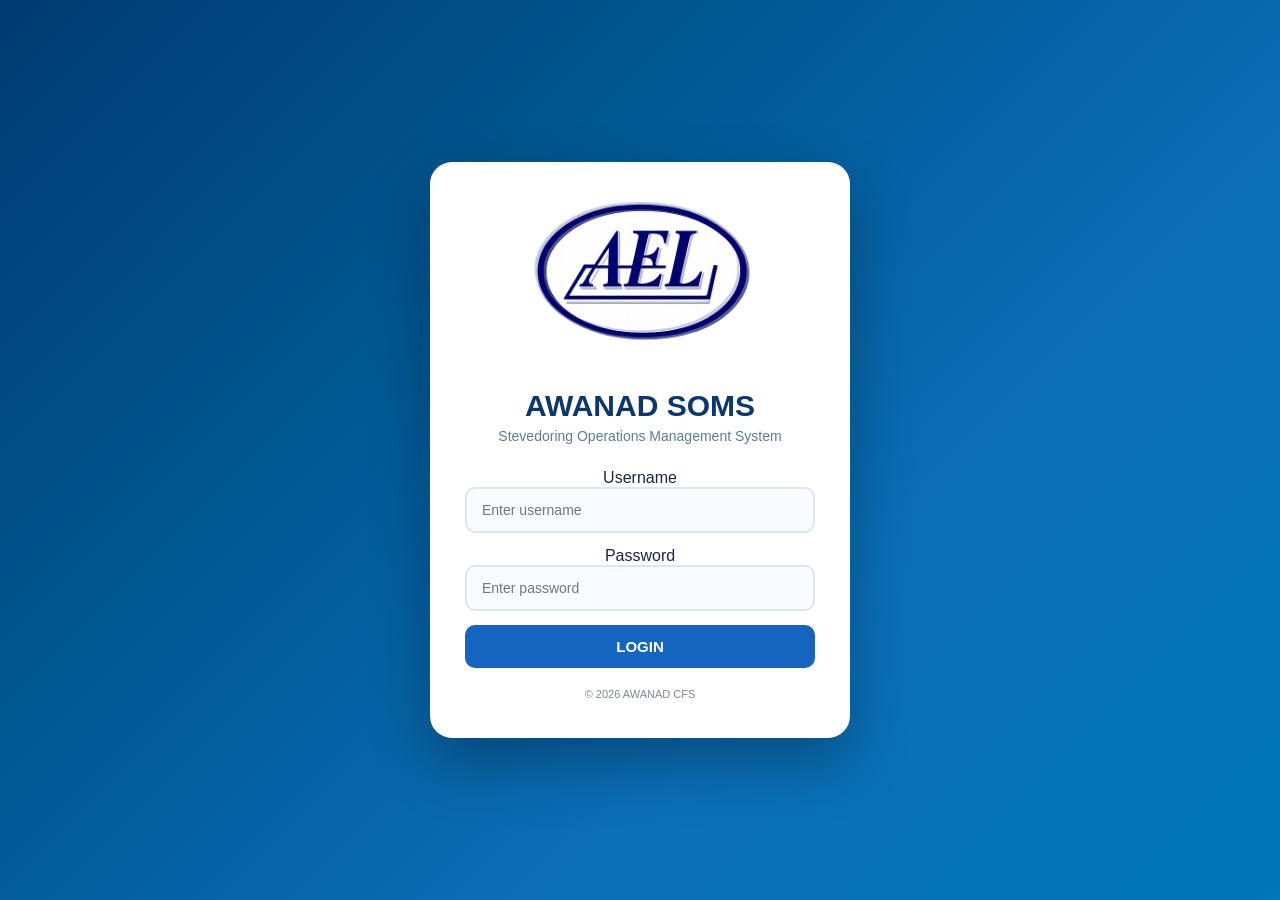
<file: index.html>
<!DOCTYPE html>
<html lang="en">

<head>

<meta charset="UTF-8">

<meta name="viewport"
      content="width=device-width,
               initial-scale=1.0,
               maximum-scale=1.0,
               user-scalable=no">

<title>AWANAD SOMS | Login</title>

<link rel="stylesheet" href="css/style.css">

</head>

<body class="login-page">

<div class="login-container">

    <div class="login-card">

        <!-- LOGO -->

        <img
            src="ael-logo.png"
            class="login-logo"
            alt="AWANAD CFS Logo"
        >


        <!-- TITLE -->

        <h1>AWANAD SOMS</h1>

        <p class="login-subtitle">
            Stevedoring Operations Management System
        </p>


        <!-- LOGIN FORM -->

        <form id="loginForm">

            <div class="input-group">

                <label for="username">
                    Username
                </label>

                <input
                    type="text"
                    id="username"
                    placeholder="Enter username"
                    autocomplete="username"
                    required
                >

            </div>


            <div class="input-group">

                <label for="password">
                    Password
                </label>

                <input
                    type="password"
                    id="password"
                    placeholder="Enter password"
                    autocomplete="current-password"
                    required
                >

            </div>


            <button
                type="submit"
                class="login-button"
            >
                LOGIN
            </button>

        </form>


        <!-- LOGIN MESSAGE -->

        <div
            id="loginMessage"
            class="login-message"
        ></div>


        <!-- FOOTER -->

        <div class="login-footer">

            © 2026 AWANAD CFS

        </div>

    </div>

</div>


<!-- LOGIN SCRIPT -->

<script>

document.addEventListener("DOMContentLoaded", function () {

    const form = document.getElementById("loginForm");

    const message = document.getElementById("loginMessage");


    form.addEventListener("submit", function (event) {

        event.preventDefault();


        const username =
            document
                .getElementById("username")
                .value
                .trim()
                .toLowerCase();


        const password =
            document
                .getElementById("password")
                .value
                .trim();


        /*
        ==========================================
        ADMIN
        ==========================================
        */

        if (
            username === "admin" &&
            password === "admin123"
        ) {

            sessionStorage.setItem(
                "awanadLoggedIn",
                "true"
            );

            sessionStorage.setItem(
                "awanadRole",
                "ADMIN"
            );

            sessionStorage.setItem(
                "awanadUsername",
                "admin"
            );

            window.location.href =
                "./dashboard.html";

            return;
        }


        /*
        ==========================================
        RORO
        ==========================================
        */

        if (
            username === "roro" &&
            password === "roro123"
        ) {

            sessionStorage.setItem(
                "awanadLoggedIn",
                "true"
            );

            sessionStorage.setItem(
                "awanadRole",
                "RORO"
            );

            sessionStorage.setItem(
                "awanadUsername",
                "roro"
            );

            window.location.href =
                "./roro.html";

            return;
        }


        /*
        ==========================================
        CONTAINER
        ==========================================
        */

        if (
            username === "container" &&
            password === "container123"
        ) {

            sessionStorage.setItem(
                "awanadLoggedIn",
                "true"
            );

            sessionStorage.setItem(
                "awanadRole",
                "CONTAINER"
            );

            sessionStorage.setItem(
                "awanadUsername",
                "container"
            );

            window.location.href =
                "./containers.html";

            return;
        }


        /*
        ==========================================
        BULK
        ==========================================
        */

        if (
            username === "bulk" &&
            password === "bulk123"
        ) {

            sessionStorage.setItem(
                "awanadLoggedIn",
                "true"
            );

            sessionStorage.setItem(
                "awanadRole",
                "BULK"
            );

            sessionStorage.setItem(
                "awanadUsername",
                "bulk"
            );

            window.location.href =
                "./bulk.html";

            return;
        }


        /*
        ==========================================
        FINANCE
        ==========================================
        */

        if (
            username === "finance" &&
            password === "finance123"
        ) {

            sessionStorage.setItem(
                "awanadLoggedIn",
                "true"
            );

            sessionStorage.setItem(
                "awanadRole",
                "FINANCE"
            );

            sessionStorage.setItem(
                "awanadUsername",
                "finance"
            );

            window.location.href =
                "./invoices.html";

            return;
        }


        /*
        ==========================================
        WRONG LOGIN
        ==========================================
        */

        message.textContent =
            "Invalid username or password.";

        message.className =
            "login-message error";

    });

});

</script>


</body>

</html>
</file>
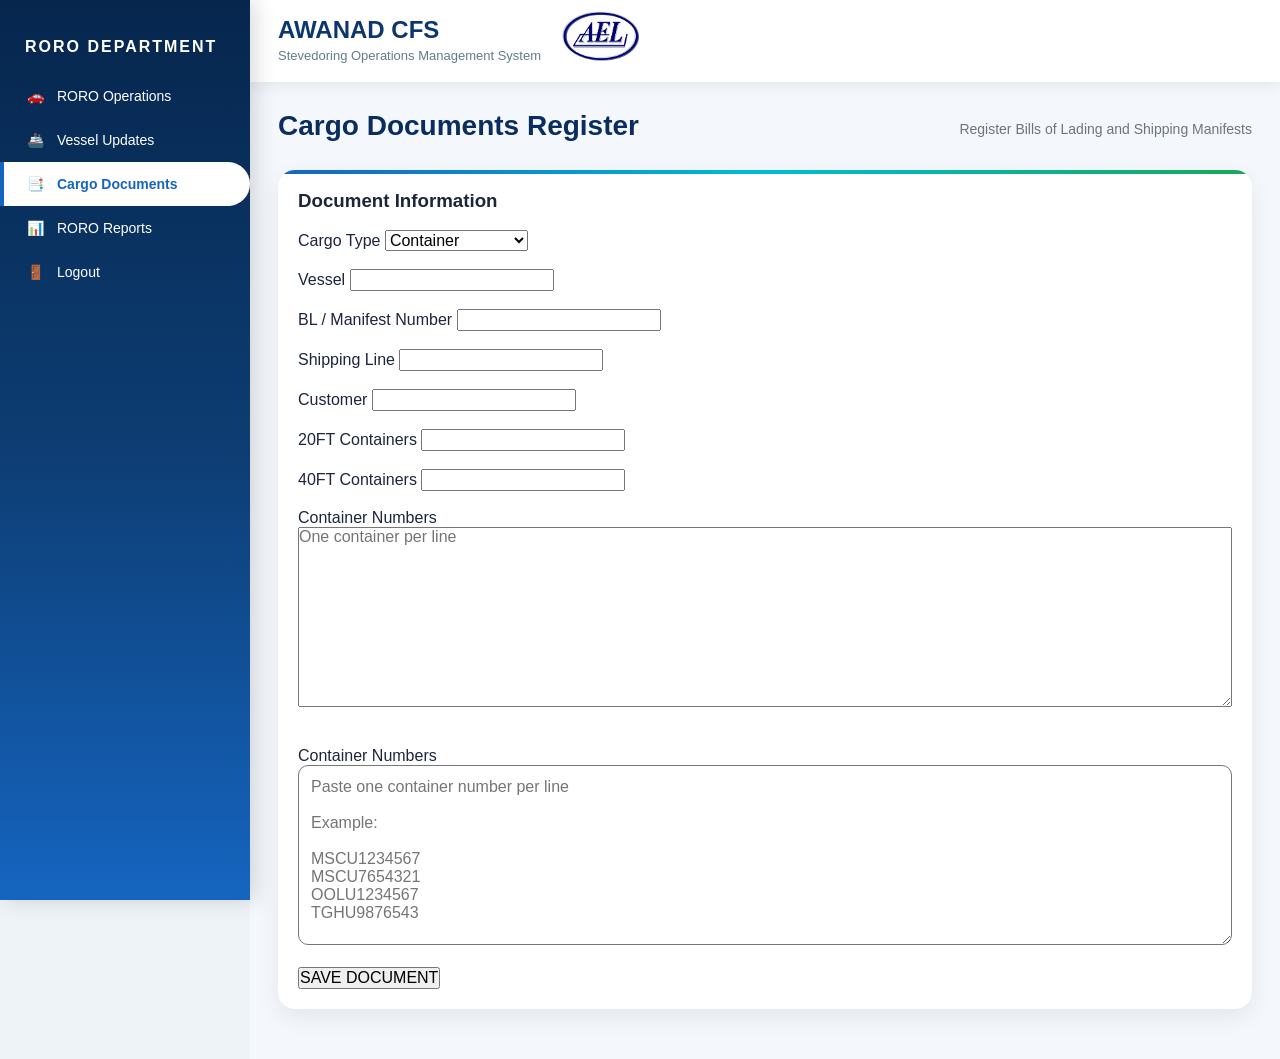
<file: cargo-documents.html>
<!DOCTYPE html>
<html lang="en">

<head>

<meta charset="UTF-8">
<meta name="viewport" content="width=device-width, initial-scale=1.0">

<title>AWANAD SOMS | Cargo Documents</title>

<link rel="stylesheet" href="css/style.css">

</head>

<body>

<header class="top-header">

<div class="branding">

<div class="company-info">
<h1>AWANAD CFS</h1>
<h2>Stevedoring Operations Management System</h2>
</div>

<img src="ael-logo.png" class="company-logo">

</div>

</header>

<aside class="sidebar">

    <div class="menu-title">
        RORO DEPARTMENT
    </div>

    <a href="roro.html">
        🚗 <span>RORO Operations</span>
    </a>

    <a href="roro-vessels.html">
        🚢 <span>Vessel Updates</span>
    </a>

    <a class="active" href="cargo-documents.html">
        📑 <span>Cargo Documents</span>
    </a>

    <a href="reports.html">
        📊 <span>RORO Reports</span>
    </a>

    <a href="#" onclick="awanadLogout(); return false;">
        🚪 <span>Logout</span>
    </a>

</aside>

<main class="main-content">

<div class="page-header">

<h2>Cargo Documents Register</h2>

<p>Register Bills of Lading and Shipping Manifests</p>

</div>

<div class="panel">

<h3>Document Information</h3>

<br>

<label>Cargo Type</label>

<select id="cargoType" onchange="changeCargoType()">

<option>Container</option>

<option>RORO</option>

<option>Bulk & Packages</option>

</select>

<br><br>

<label>Vessel</label>

<input type="text" id="vessel">

<br><br>

<label>BL / Manifest Number</label>

<input type="text" id="documentNo">

<br><br>

<label>Shipping Line</label>

<input type="text" id="shippingLine">

<br><br>

<label>Customer</label>

<input type="text" id="customer">

<br><br>

<div id="containerSection">

<label>20FT Containers</label>

<input type="number" id="twenty">

<br><br>

<label>40FT Containers</label>

<input type="number" id="forty">

<br><br>

<label>Container Numbers</label>

<textarea
id="containerNumbers"
style="width:100%;height:180px;"
placeholder="One container per line"></textarea>

</div>

<div id="roroSection" style="display:none;">

<label>Total RORO Units</label>

<input type="number" id="roroUnits">

<br><br>

<label>Vehicle Details</label>

<textarea
id="roroNumbers"
style="width:100%;height:180px;"
placeholder="One unit per line

KDH123A,Toyota Prado
KDJ456B,Isuzu Dmax
KDA890P,Nissan Xtrail"></textarea>

</div>
<div id="bulkSection" style="display:none;">

<label>Commodity Type</label>

<select id="commodityType" onchange="loadCommodityList()">

<option value="">Select</option>

<option value="Bulk">Bulk Cargo</option>

<option value="Packages">Packages</option>

</select>

<br><br>

<label>Commodity</label>

<select id="bulkCargo">

<option>Select Commodity</option>

</select>

<br><br>

<label>Quantity</label>

<input
type="number"
id="bulkQuantity"
placeholder="Enter Quantity">

<br><br>

<label>Unit of Measure</label>

<input
type="text"
id="bulkUnit"
readonly>

</div>
<br><br>

<label>Container Numbers</label>

<textarea
id="containerNumbers"
placeholder="Paste one container number per line

Example:

MSCU1234567
MSCU7654321
OOLU1234567
TGHU9876543"
style="width:100%;height:180px;padding:12px;border-radius:10px;"></textarea>

<br><br>

<button onclick="saveDocument()">

SAVE DOCUMENT

</button>
</div>

</main>

<script src="js/app.js"></script>
<script src="js/data.js"></script>
<script src="js/cargo-documents.js"></script>
<script>

function changeCargoType(){

    let cargo = document.getElementById("cargoType").value;

    document.getElementById("containerSection").style.display = "none";
    document.getElementById("roroSection").style.display = "none";
    document.getElementById("bulkSection").style.display = "none";

    if(cargo=="Container"){

        document.getElementById("containerSection").style.display="block";

    }

    if(cargo=="RORO"){

        document.getElementById("roroSection").style.display="block";

    }

   if(cargo=="Bulk & Packages"){

        document.getElementById("bulkSection").style.display="block";

    }

}

changeCargoType();

</script>
</body>

</html>
</file>
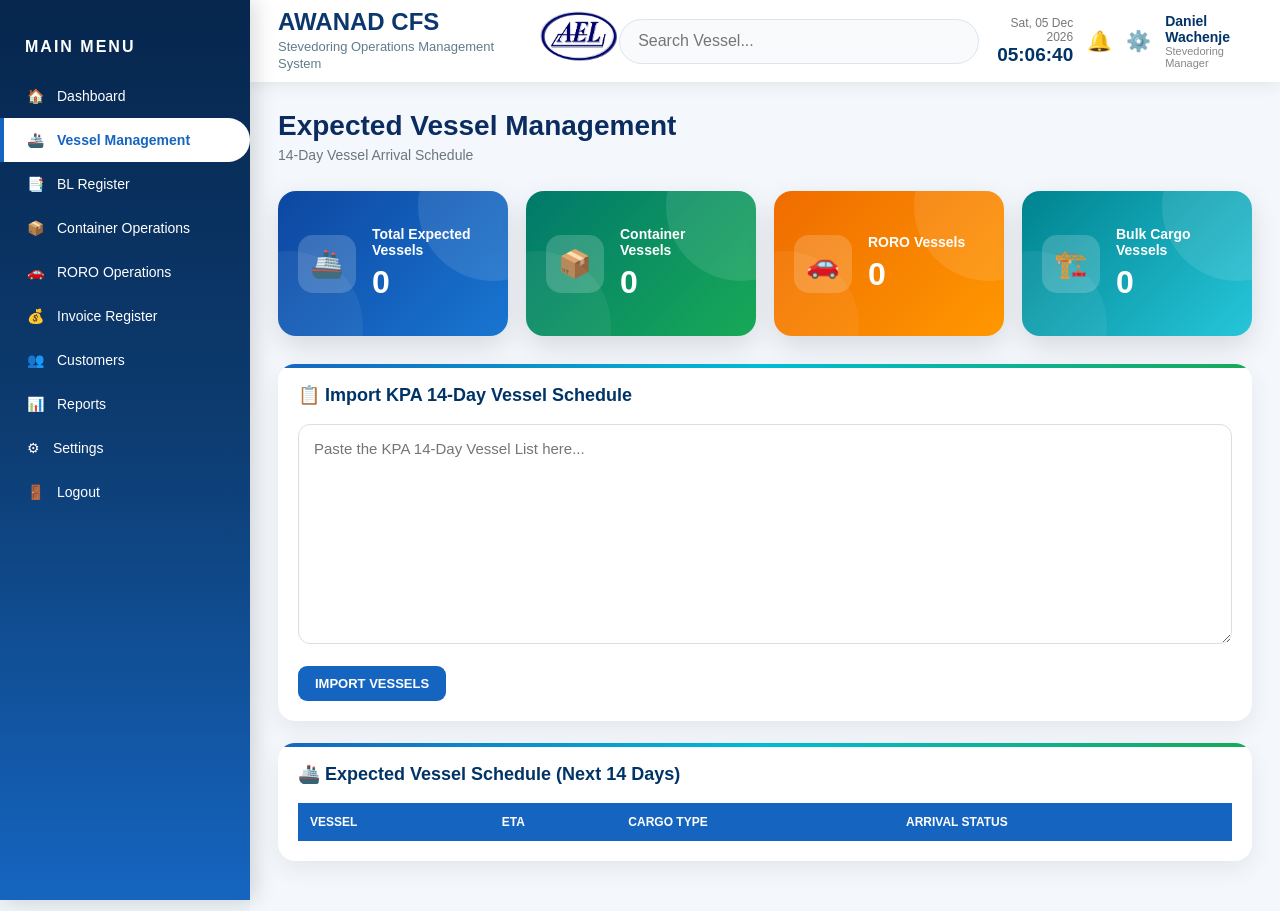
<file: vessels.html>
<!DOCTYPE html>
<html lang="en">

<head>

<meta charset="UTF-8">
<meta name="viewport" content="width=device-width, initial-scale=1.0">

<title>AWANAD SOMS | Vessel Management</title>

<link rel="stylesheet" href="css/style.css">

</head>

<body>

<header class="top-header">

<div class="branding">

<div class="company-info">
<h1>AWANAD CFS</h1>
<h2>Stevedoring Operations Management System</h2>
</div>

<img src="ael-logo.png" class="company-logo" alt="AEL Logo">

</div>

<div class="header-right">

<div class="search">
<input type="text" placeholder="Search Vessel...">
</div>

<div class="header-icons">

<div class="live-time">
<div id="liveDate"></div>
<div id="liveClock"></div>
</div>

<span>🔔</span>
<span>⚙️</span>

<div class="user-box">
<div class="user-name">Daniel Wachenje</div>
<div class="user-role">Stevedoring Manager</div>
</div>

</div>

</div>

</header>

<aside class="sidebar">

<div class="menu-title">
MAIN MENU
</div>

<a href="dashboard.html">🏠 <span>Dashboard</span></a>

<a class="active" href="vessels.html">🚢 <span>Vessel Management</span></a>

<a href="bl.html">📑 <span>BL Register</span></a>

<a href="containers.html">📦 <span>Container Operations</span></a>

<a href="roro.html">🚗 <span>RORO Operations</span></a>

<a href="invoices.html">💰 <span>Invoice Register</span></a>

<a href="customers.html">👥 <span>Customers</span></a>

<a href="reports.html">📊 <span>Reports</span></a>

<a href="settings.html">⚙ <span>Settings</span></a>

<a href="index.html">🚪 <span>Logout</span></a>

</aside>

<main class="main-content">

<div class="page-header">

<div>

<h2>Expected Vessel Management</h2>

<p>14-Day Vessel Arrival Schedule</p>

</div>

</div>
<!-- KPI CARDS -->

<div class="cards">

    <div class="card blue">
        <div class="icon">🚢</div>
        <div>
            <h3>Total Expected Vessels</h3>
            <h1 id="totalVessels">0</h1>
        </div>
    </div>

    <div class="card green">
        <div class="icon">📦</div>
        <div>
            <h3>Container Vessels</h3>
            <h1 id="containerCount">0</h1>
        </div>
    </div>

    <div class="card orange">
        <div class="icon">🚗</div>
        <div>
            <h3>RORO Vessels</h3>
            <h1 id="roroCount">0</h1>
        </div>
    </div>

    <div class="card teal">
        <div class="icon">🏗️</div>
        <div>
            <h3>Bulk Cargo Vessels</h3>
            <h1 id="bulkCount">0</h1>
        </div>
    </div>

</div>

<!-- IMPORT PANEL -->

<div class="panel">

<div class="panel-header">

<h3>📋 Import KPA 14-Day Vessel Schedule</h3>

</div>

<textarea
id="vesselInput"
placeholder="Paste the KPA 14-Day Vessel List here..."
style="width:100%;height:220px;padding:15px;font-size:15px;border-radius:12px;border:1px solid #ddd;resize:vertical;"></textarea>

<br><br>

<button class="header-btn" onclick="importVessels()">

IMPORT VESSELS

</button>

</div>
<!-- EXPECTED VESSELS TABLE -->

<div class="panel">

    <div class="panel-header">

        <h3>🚢 Expected Vessel Schedule (Next 14 Days)</h3>

    </div>

    <table>

       <thead>

<tr>

<th>VESSEL</th>

<th>ETA</th>

<th>CARGO TYPE</th>

<th>ARRIVAL STATUS</th>

</tr>

</thead>

<tbody id="vesselTableBody">

<!-- Imported vessels will appear here -->

</tbody>
</div>
</main>

<script src="js/app.js"></script>
<script src="js/vessels.js"></script>

</body>
</html>
</file>
<file: css/style.css>
/* =========================================================
   AWANAD SOMS
   RESPONSIVE ENTERPRISE STYLE
   DESKTOP + TABLET + MOBILE
   ========================================================= */

/* =========================================================
   GLOBAL RESET
   ========================================================= */

* {
    margin: 0;
    padding: 0;
    box-sizing: border-box;
    font-family: "Segoe UI", Tahoma, Arial, sans-serif;
}

html {
    scroll-behavior: smooth;
}

body {
    background: #eef3f8;
    color: #1b263b;
    overflow-x: hidden;
}

img {
    max-width: 100%;
    display: block;
}

button,
input,
select,
textarea {
    font: inherit;
}

a {
    -webkit-tap-highlight-color: transparent;
}

/* =========================================================
   HEADER
   ========================================================= */

.top-header {
    position: fixed;
    top: 0;
    left: 250px;
    right: 0;
    height: 82px;
    background: #ffffff;
    display: flex;
    align-items: center;
    justify-content: space-between;
    padding: 0 28px;
    box-shadow: 0 3px 15px rgba(0, 0, 0, 0.08);
    z-index: 999;
}

.branding {
    display: flex;
    align-items: center;
    gap: 18px;
    min-width: 0;
}

.company-info {
    display: flex;
    flex-direction: column;
    justify-content: center;
    min-width: 0;
}

.company-info h1 {
    font-size: 24px;
    font-weight: 800;
    color: #0b376d;
    line-height: 1.1;
}

.company-info h2 {
    margin-top: 4px;
    font-size: 13px;
    font-weight: 500;
    color: #607d8b;
    line-height: 1.3;
}

.company-logo {
    width: 82px;
    height: auto;
    object-fit: contain;
    flex-shrink: 0;
}

/* =========================================================
   HEADER RIGHT
   ========================================================= */

.header-right {
    display: flex;
    align-items: center;
    gap: 18px;
}

.header-icons {
    display: flex;
    align-items: center;
    gap: 14px;
    font-size: 20px;
}

.header-icons span {
    cursor: pointer;
    transition: 0.2s;
}

.header-icons span:hover {
    transform: scale(1.1);
}

.live-time {
    text-align: right;
}

#liveDate {
    font-size: 12px;
    color: #777;
}

#liveClock {
    font-size: 19px;
    font-weight: 700;
    color: #003366;
}

.user-box {
    display: flex;
    flex-direction: column;
}

.user-name {
    font-size: 14px;
    font-weight: 700;
    color: #003366;
}

.user-role {
    font-size: 11px;
    color: #888;
}

/* =========================================================
   SIDEBAR
   ========================================================= */

.sidebar {
    position: fixed;
    top: 0;
    left: 0;
    width: 250px;
    height: 100vh;
    background: linear-gradient(
        180deg,
        #06264d 0%,
        #0d3d73 50%,
        #1565c0 100%
    );
    overflow-y: auto;
    box-shadow: 5px 0 20px rgba(0, 0, 0, 0.15);
    z-index: 1000;
    padding-top: 20px;
}

.menu-title {
    padding: 18px 25px;
    font-size: 16px;
    font-weight: 800;
    letter-spacing: 2px;
    color: #ffffff;
    text-transform: uppercase;
}

.sidebar a {
    display: flex;
    align-items: center;
    gap: 13px;
    padding: 14px 23px;
    color: #ffffff;
    text-decoration: none;
    font-size: 14px;
    font-weight: 500;
    border-left: 4px solid transparent;
    transition: 0.2s;
}

.sidebar a span {
    flex: 1;
}

.sidebar a:hover {
    background: rgba(255, 255, 255, 0.10);
    border-left-color: #ffffff;
}

.sidebar a.active {
    background: #ffffff;
    color: #1565c0;
    font-weight: 700;
    border-left-color: #1565c0;
    border-radius: 0 25px 25px 0;
}

.sidebar hr {
    border: 0;
    height: 1px;
    background: rgba(255, 255, 255, 0.15);
    margin: 15px 20px;
}

/* =========================================================
   MAIN CONTENT
   ========================================================= */

.main-content {
    margin-left: 250px;
    margin-top: 82px;
    padding: 28px;
    min-height: calc(100vh - 82px);
    background: #f4f7fb;
}

/* =========================================================
   PAGE HEADER
   ========================================================= */

.page-header {
    display: flex;
    justify-content: space-between;
    align-items: center;
    gap: 20px;
    margin-bottom: 28px;
}

.page-header h2 {
    font-size: 28px;
    font-weight: 700;
    color: #0b2c5f;
}

.page-header p {
    margin-top: 5px;
    font-size: 14px;
    color: #6c757d;
}

.header-buttons {
    display: flex;
    gap: 10px;
    flex-wrap: wrap;
}

.header-btn {
    background: #1565c0;
    color: #ffffff;
    border: none;
    padding: 10px 17px;
    border-radius: 9px;
    font-size: 13px;
    font-weight: 600;
    cursor: pointer;
    transition: 0.2s;
}

.header-btn:hover {
    background: #0d47a1;
    transform: translateY(-2px);
}

/* =========================================================
   MAIN DASHBOARD CARDS
   ========================================================= */

.cards {
    display: grid;
    grid-template-columns: repeat(4, minmax(0, 1fr));
    gap: 18px;
    margin-bottom: 28px;
    width: 100%;
}

.card {
    position: relative;
    overflow: hidden;
    display: flex;
    align-items: center;
    gap: 16px;
    width: 100%;
    min-height: 145px;
    padding: 20px;
    border-radius: 18px;
    color: #ffffff;
    box-shadow: 0 10px 28px rgba(0, 0, 0, 0.12);
}

.card::before {
    content: "";
    position: absolute;
    top: -60px;
    right: -60px;
    width: 150px;
    height: 150px;
    background: rgba(255, 255, 255, 0.10);
    border-radius: 50%;
}

.card::after {
    content: "";
    position: absolute;
    bottom: -65px;
    left: -65px;
    width: 150px;
    height: 150px;
    background: rgba(255, 255, 255, 0.06);
    border-radius: 50%;
}

.card .icon {
    width: 58px;
    height: 58px;
    min-width: 58px;
    border-radius: 15px;
    background: rgba(255, 255, 255, 0.18);
    display: flex;
    justify-content: center;
    align-items: center;
    font-size: 27px;
    flex-shrink: 0;
}

.card h3 {
    font-size: 14px;
    font-weight: 700;
    margin-bottom: 6px;
}

.card h1 {
    font-size: 32px;
    font-weight: 800;
    margin: 0;
}

.card p {
    font-size: 12px;
    margin-top: 5px;
}

.blue {
    background: linear-gradient(135deg, #0d47a1, #1976d2);
}

.green {
    background: linear-gradient(135deg, #00796b, #18a957);
}

.purple {
    background: linear-gradient(135deg, #5b2ca0, #8e24aa);
}

.orange {
    background: linear-gradient(135deg, #ef6c00, #ff9800);
}

.teal {
    background: linear-gradient(135deg, #00838f, #26c6da);
}

/* =========================================================
   TOP MINI CARDS
   ========================================================= */

.top-widgets {
    display: grid;
    grid-template-columns: repeat(3, minmax(0, 1fr));
    gap: 18px;
    margin-bottom: 28px;
}

.mini-card {
    display: flex;
    align-items: center;
    gap: 16px;
    padding: 20px;
    background: #ffffff;
    border-radius: 16px;
    box-shadow: 0 8px 22px rgba(0, 0, 0, 0.07);
}

.mini-icon {
    width: 55px;
    height: 55px;
    min-width: 55px;
    border-radius: 15px;
    display: flex;
    justify-content: center;
    align-items: center;
    font-size: 25px;
    color: #ffffff;
}

.invoice .mini-icon {
    background: linear-gradient(135deg, #ef6c00, #ff9800);
}

.wallet .mini-icon {
    background: linear-gradient(135deg, #18a957, #00c853);
}

.system .mini-icon {
    background: linear-gradient(135deg, #1565c0, #00bcd4);
}

.mini-card h4 {
    font-size: 13px;
    color: #666;
    margin-bottom: 5px;
}

.mini-card h2 {
    font-size: 24px;
    font-weight: 800;
    color: #003366;
}

.mini-card p {
    font-size: 12px;
    color: #888;
    margin-top: 3px;
}

/* =========================================================
   DASHBOARD GRID
   ========================================================= */

.dashboard-grid {
    display: grid;
    grid-template-columns: 2fr 1fr;
    gap: 20px;
    margin-bottom: 25px;
}

.analytics {
    display: grid;
    grid-template-columns: 2fr 1fr;
    gap: 20px;
    margin-top: 25px;
}

/* =========================================================
   PANELS
   ========================================================= */

.panel {
    background: #ffffff;
    border-radius: 17px;
    padding: 20px;
    box-shadow: 0 8px 25px rgba(0, 0, 0, 0.07);
    position: relative;
    overflow: hidden;
    margin-bottom: 22px;
}

.panel::before {
    content: "";
    position: absolute;
    top: 0;
    left: 0;
    width: 100%;
    height: 4px;
    background: linear-gradient(
        90deg,
        #1565c0,
        #00bcd4,
        #18a957
    );
}

.panel-header {
    display: flex;
    justify-content: space-between;
    align-items: center;
    gap: 15px;
    margin-bottom: 18px;
}

.panel-header h3 {
    font-size: 18px;
    font-weight: 700;
    color: #003366;
}

/* =========================================================
   BUTTONS
   ========================================================= */

.action-btn {
    background: #1565c0;
    color: #ffffff;
    border: none;
    padding: 9px 15px;
    border-radius: 8px;
    font-size: 12px;
    font-weight: 600;
    cursor: pointer;
}

/* =========================================================
   TABLES
   ========================================================= */

table {
    width: 100%;
    border-collapse: collapse;
}

thead {
    background: #1565c0;
    color: #ffffff;
}

th {
    padding: 12px;
    text-align: left;
    font-size: 12px;
    font-weight: 600;
    white-space: nowrap;
}

td {
    padding: 12px;
    font-size: 13px;
    border-bottom: 1px solid #edf2f7;
    vertical-align: middle;
}

tbody tr:hover {
    background: #f5f9ff;
}

/* =========================================================
   TABLE WRAPPERS
   ========================================================= */

.table-wrapper,
.table-responsive,
.roro-table-wrapper {
    width: 100%;
    overflow-x: auto;
    overflow-y: hidden;
    -webkit-overflow-scrolling: touch;
}

.table-wrapper table,
.table-responsive table,
.roro-table-wrapper table {
    min-width: 700px;
}

.roro-table {
    width: 100%;
    min-width: 850px;
    border-collapse: collapse;
}

/* =========================================================
   STATUS
   ========================================================= */

.status {
    display: inline-block;
    padding: 5px 11px;
    border-radius: 25px;
    font-size: 11px;
    font-weight: 700;
    background: #eceff1;
    color: #455a64;
}

.blue-status {
    background: #e3f2fd;
    color: #1565c0;
}

.green-status {
    background: #e8f5e9;
    color: #18a957;
}

.status-pill {
    display: inline-flex;
    align-items: center;
    padding: 5px 10px;
    border-radius: 20px;
    font-size: 11px;
    font-weight: 700;
}

.status-discharged {
    background: #e7f8f1;
    color: #087f68;
}

.status-yard {
    background: #fff3df;
    color: #d66a00;
}

.status-evacuated {
    background: #eaf2ff;
    color: #1261b5;
}

/* =========================================================
   TAGS
   ========================================================= */

.tag {
    display: inline-block;
    padding: 5px 10px;
    border-radius: 20px;
    font-size: 11px;
    font-weight: 700;
}

.blue-tag {
    background: #e3f2fd;
    color: #1565c0;
}

.orange-tag {
    background: #fff3e0;
    color: #ef6c00;
}

/* =========================================================
   PROGRESS
   ========================================================= */

.progress {
    width: 100%;
    height: 7px;
    background: #e5eaf2;
    border-radius: 20px;
    overflow: hidden;
    margin-bottom: 5px;
}

.progress-bar {
    height: 100%;
    background: linear-gradient(90deg, #1565c0, #42a5f5);
    border-radius: 20px;
}

.progress-bar.green {
    background: linear-gradient(90deg, #18a957, #66bb6a);
}

/* =========================================================
   LIVE ACTIVITY
   ========================================================= */

.live-badge {
    background: #18a957;
    color: #ffffff;
    padding: 5px 11px;
    border-radius: 20px;
    font-size: 10px;
    font-weight: 700;
    letter-spacing: 1px;
}

.activity-feed {
    display: flex;
    flex-direction: column;
    gap: 12px;
}

.activity-item {
    display: flex;
    gap: 13px;
    align-items: flex-start;
    padding: 13px;
    border-radius: 12px;
    background: #fafbfd;
}

.activity-icon {
    width: 42px;
    height: 42px;
    min-width: 42px;
    border-radius: 50%;
    display: flex;
    justify-content: center;
    align-items: center;
    font-size: 18px;
    color: #ffffff;
}

.success {
    background: #18a957;
}

.ship {
    background: #1565c0;
}

.container {
    background: #fb8c00;
}

.document {
    background: #8e24aa;
}

.money {
    background: #00acc1;
}

.activity-item h4 {
    font-size: 14px;
    margin-bottom: 3px;
    color: #003366;
}

.activity-item p {
    font-size: 12px;
    color: #666;
}

.activity-item small {
    font-size: 10px;
    color: #999;
}

/* =========================================================
   SEARCH
   ========================================================= */

.search {
    position: relative;
}

.search input {
    width: 360px;
    height: 45px;
    padding: 0 18px;
    border: 1px solid #dce4ed;
    border-radius: 25px;
    outline: none;
    background: #f8fafc;
}

.search-bar {
    width: 100%;
    display: flex;
    justify-content: flex-end;
    margin: 12px 0;
}

.search-bar input {
    width: 380px;
    padding: 11px 15px;
    border: 1px solid #cfd8dc;
    border-radius: 8px;
    outline: none;
}

/* =========================================================
   CHART
   ========================================================= */

canvas {
    width: 100% !important;
    max-width: 100%;
    height: 300px !important;
}

/* =========================================================
   TREND
   ========================================================= */

.trend {
    margin-top: 8px;
    display: flex;
    align-items: center;
    gap: 7px;
    font-size: 12px;
    font-weight: 700;
}

.trend.up {
    color: #00a152;
}

.trend.down {
    color: #e53935;
}

.trend.flat {
    color: #777;
}

/* =========================================================
   RORO DASHBOARD
   ========================================================= */

.roro-dashboard {
    width: 100%;
    max-width: 1400px;
    margin: auto;
}

.roro-header {
    display: flex;
    justify-content: space-between;
    align-items: center;
    gap: 20px;
    margin-bottom: 25px;
}

.roro-title h2 {
    margin: 0;
    font-size: 28px;
    color: #073b78;
}

.roro-title p {
    margin-top: 5px;
    color: #718096;
    font-size: 13px;
}

.department-badge {
    background: #eaf4ff;
    color: #1261b5;
    padding: 9px 14px;
    border-radius: 20px;
    font-size: 12px;
    font-weight: 700;
}

/* =========================================================
   RORO STATS
   ========================================================= */

.roro-stats {
    display: grid;
    grid-template-columns: repeat(4, minmax(0, 1fr));
    gap: 18px;
    margin-bottom: 25px;
}

.roro-stat {
    position: relative;
    overflow: hidden;
    min-height: 135px;
    padding: 20px;
    border-radius: 17px;
    color: #ffffff;
    display: flex;
    align-items: center;
    gap: 15px;
    box-shadow: 0 10px 28px rgba(0, 0, 0, 0.10);
}

.roro-stat::after {
    content: "";
    position: absolute;
    width: 130px;
    height: 130px;
    right: -45px;
    top: -45px;
    background: rgba(255,255,255,.10);
    border-radius: 50%;
}

.roro-stat-icon {
    width: 55px;
    height: 55px;
    min-width: 55px;
    border-radius: 15px;
    background: rgba(255,255,255,.18);
    display: flex;
    align-items: center;
    justify-content: center;
    font-size: 25px;
}

.roro-stat h4 {
    margin: 0 0 6px;
    font-size: 13px;
}

.roro-stat h1 {
    margin: 0;
    font-size: 30px;
}

.roro-stat p {
    margin-top: 5px;
    font-size: 11px;
}

.roro-blue {
    background: linear-gradient(135deg,#0758b5,#1976d2);
}

.roro-green {
    background: linear-gradient(135deg,#087f68,#19a866);
}

.roro-orange {
    background: linear-gradient(135deg,#e66a00,#ff9800);
}

.roro-purple {
    background: linear-gradient(135deg,#6330a8,#8e35b5);
}

/* =========================================================
   RORO QUICK ACTIONS
   ========================================================= */

.roro-actions {
    display: grid;
    grid-template-columns: repeat(3, minmax(0, 1fr));
    gap: 15px;
    margin-bottom: 25px;
}

.roro-action {
    background: #ffffff;
    border-radius: 15px;
    padding: 16px;
    border: 1px solid #e7edf5;
    display: flex;
    align-items: center;
    gap: 13px;
    text-decoration: none;
    color: #12365d;
    box-shadow: 0 6px 20px rgba(0,0,0,.05);
    transition: .2s;
}

.roro-action:hover {
    transform: translateY(-2px);
    box-shadow: 0 10px 25px rgba(0,0,0,.09);
}

.roro-action-icon {
    width: 43px;
    height: 43px;
    min-width: 43px;
    border-radius: 11px;
    background: #edf5ff;
    display: flex;
    align-items: center;
    justify-content: center;
    font-size: 20px;
}

.roro-action strong {
    display: block;
    font-size: 13px;
}

.roro-action span {
    display: block;
    font-size: 11px;
    color: #718096;
    margin-top: 3px;
}

/* =========================================================
   RORO REGISTER
   ========================================================= */

.roro-register {
    background: #ffffff;
    border-radius: 17px;
    box-shadow: 0 8px 25px rgba(0,0,0,.07);
    overflow: hidden;
    border: 1px solid #e8edf3;
}

.roro-register-header {
    padding: 18px 20px;
    border-bottom: 1px solid #edf0f5;
}

.roro-register-header h3 {
    margin: 0;
    color: #073b78;
    font-size: 17px;
}

.roro-register-header p {
    margin-top: 4px;
    color: #718096;
    font-size: 11px;
}

/* =========================================================
   FINANCE CARDS
   ========================================================= */

.finance-card {
    min-height: 145px !important;
    height: 145px !important;
    padding: 20px !important;
}

.finance-card h3 {
    font-size: 14px;
    margin-bottom: 5px;
}

.finance-card h1 {
    font-size: 30px;
    margin: 3px 0 7px;
}

.finance-card p {
    font-size: 12px;
    margin: 3px 0;
}

.finance-card small {
    font-size: 11px;
}

/* =========================================================
   LOGIN PAGE
   ========================================================= */

body.login-page {
    min-height: 100vh;
    background: linear-gradient(
        135deg,
        #003b73,
        #005792,
        #0b6fb8,
        #0077b6
    );
    display: flex;
    justify-content: center;
    align-items: center;
    padding: 20px;
}

.login-container {
    width: 100%;
    display: flex;
    justify-content: center;
    align-items: center;
}

.login-card {
    width: 420px;
    max-width: 100%;
    background: #ffffff;
    border-radius: 22px;
    padding: 38px 35px;
    text-align: center;
    box-shadow: 0 25px 60px rgba(0,0,0,.30);
}

.login-logo {
    width: 230px;
    max-width: 75%;
    height: auto;
    margin: 0 auto 20px;
}

.login-card h1 {
    font-size: 30px;
    font-weight: 800;
    color: #0b376d;
    margin-bottom: 5px;
}

.login-card p {
    font-size: 14px;
    color: #607d8b;
    margin-bottom: 25px;
}

.login-card input {
    width: 100%;
    padding: 13px 15px;
    margin-bottom: 14px;
    border: 2px solid #dce6f1;
    border-radius: 10px;
    font-size: 14px;
    background: #f8fbff;
    outline: none;
}

.login-card input:focus {
    border-color: #1565c0;
    box-shadow: 0 0 0 3px rgba(21,101,192,.12);
}

.login-card button {
    width: 100%;
    padding: 13px;
    border: none;
    border-radius: 10px;
    background: #1565c0;
    color: #ffffff;
    font-size: 15px;
    font-weight: 700;
    cursor: pointer;
}

.login-message {
    margin-top: 10px;
    font-size: 13px;
}

.login-footer {
    margin-top: 20px;
    font-size: 11px;
    color: #7d8794;
}

/* =========================================================
   SCROLLBAR
   ========================================================= */

::-webkit-scrollbar {
    width: 7px;
    height: 7px;
}

::-webkit-scrollbar-track {
    background: #edf2f8;
}

::-webkit-scrollbar-thumb {
    background: #1565c0;
    border-radius: 20px;
}

/* =========================================================
   TABLET
   ========================================================= */

@media (max-width: 1200px) {

    .cards {
        grid-template-columns: repeat(2, minmax(0, 1fr));
    }

    .roro-stats {
        grid-template-columns: repeat(2, minmax(0, 1fr));
    }

    .top-widgets {
        grid-template-columns: repeat(2, minmax(0, 1fr));
    }

    .dashboard-grid,
    .analytics {
        grid-template-columns: 1fr;
    }

    .search input {
        width: 250px;
    }

    .top-header {
        padding: 0 20px;
    }

    .main-content {
        padding: 22px;
    }
}

/* =========================================================
   TABLET / SMALL DESKTOP
   ========================================================= */

@media (max-width: 1000px) {

    .top-header {
        left: 210px;
        padding: 0 20px;
    }

    .sidebar {
        width: 210px;
    }

    .main-content {
        margin-left: 210px;
        padding: 22px;
    }

    .cards {
        grid-template-columns: repeat(2, minmax(0, 1fr));
    }

    .roro-stats {
        grid-template-columns: repeat(2, minmax(0, 1fr));
    }

    .roro-actions {
        grid-template-columns: repeat(2, minmax(0, 1fr));
    }
}

/* =========================================================
   MOBILE - 768PX
   ========================================================= */

@media (max-width: 768px) {

    html,
    body {
        width: 100%;
        max-width: 100%;
        overflow-x: hidden;
    }

    /* =====================================================
       HEADER
       ===================================================== */

    .top-header {
        position: fixed;
        top: 0;
        left: 0;
        right: 0;
        width: 100%;
        height: 62px;
        padding: 7px 12px;
        display: flex;
        align-items: center;
        justify-content: space-between;
        z-index: 5000;
        box-shadow: 0 3px 15px rgba(0,0,0,.10);
    }

    .branding {
        display: flex;
        align-items: center;
        gap: 8px;
        min-width: 0;
        flex: 1;
    }

    .company-info {
        min-width: 0;
    }

    .company-info h1 {
        font-size: 17px;
        white-space: nowrap;
        line-height: 1.1;
    }

    .company-info h2 {
        display: none;
    }

    .company-logo {
        width: 48px;
        height: auto;
        flex-shrink: 0;
    }

    .search,
    .live-time,
    .user-box {
        display: none !important;
    }

    .header-right {
        display: flex;
        align-items: center;
        gap: 5px;
    }

    .header-icons {
        display: flex;
        gap: 7px;
        font-size: 16px;
    }

    /* =====================================================
       MOBILE BOTTOM NAVIGATION
       ===================================================== */

    .sidebar {
        position: fixed;
        left: 0;
        bottom: 0;
        top: auto;
        width: 100%;
        height: 58px;
        padding: 0;
        margin: 0;
        display: flex;
        flex-direction: row;
        align-items: stretch;
        justify-content: space-around;
        overflow: hidden;
        z-index: 6000;
        background: linear-gradient(
            180deg,
            #06264d 0%,
            #0d3d73 50%,
            #1565c0 100%
        );
        box-shadow: 0 -4px 18px rgba(0,0,0,.18);
    }

    .menu-title {
        display: none !important;
    }

    .sidebar a {
        flex: 1;
        min-width: 0;
        height: 58px;
        padding: 5px 2px !important;
        margin: 0;
        display: flex;
        flex-direction: column;
        justify-content: center;
        align-items: center;
        gap: 2px;
        border: none !important;
        border-radius: 0 !important;
        background: transparent;
        color: #ffffff;
        font-size: 20px;
        line-height: 1;
    }

    .sidebar a span {
        display: none !important;
    }

    .sidebar a.active {
        background: #ffffff;
        color: #1565c0;
        box-shadow: none;
    }

    .sidebar a:hover {
        padding-left: 2px !important;
        background: rgba(255,255,255,.12);
    }

    /* =====================================================
       MAIN CONTENT
       ===================================================== */

    .main-content {
        width: 100%;
        margin-left: 0 !important;
        margin-top: 62px !important;
        margin-bottom: 58px;
        padding: 14px 12px 20px;
        min-height: calc(100vh - 120px);
        background: #f4f7fb;
    }

    /* =====================================================
       PAGE HEADER
       ===================================================== */

    .page-header {
        display: block;
        margin-bottom: 18px;
    }

    .page-header h2 {
        font-size: 22px;
        line-height: 1.2;
    }

    .page-header p {
        font-size: 12px;
        line-height: 1.4;
    }

    .header-buttons {
        display: none !important;
    }

    /* =====================================================
       DASHBOARD CARDS
       ===================================================== */

    .cards {
        width: 100%;
        display: grid;
        grid-template-columns: repeat(2, minmax(0, 1fr));
        gap: 10px;
        margin-bottom: 18px;
    }

    .card {
        width: 100%;
        min-width: 0;
        min-height: 112px;
        padding: 13px;
        border-radius: 15px;
        display: flex;
        align-items: center;
        gap: 9px;
    }

    .card .icon {
        width: 40px;
        height: 40px;
        min-width: 40px;
        border-radius: 11px;
        font-size: 19px;
    }

    .card h3 {
        font-size: 10px;
        line-height: 1.25;
        margin-bottom: 3px;
    }

    .card h1 {
        font-size: 24px;
        line-height: 1;
    }

    .card p {
        font-size: 9px;
        line-height: 1.2;
    }

    /* =====================================================
       MINI CARDS
       ===================================================== */

    .top-widgets {
        display: grid;
        grid-template-columns: 1fr;
        gap: 10px;
        margin-bottom: 18px;
    }

    .mini-card {
        width: 100%;
        padding: 13px;
        border-radius: 13px;
        gap: 11px;
    }

    .mini-icon {
        width: 43px;
        height: 43px;
        min-width: 43px;
        border-radius: 11px;
        font-size: 19px;
    }

    .mini-card h4 {
        font-size: 11px;
    }

    .mini-card h2 {
        font-size: 21px;
    }

    .mini-card p {
        font-size: 10px;
    }

    /* =====================================================
       DASHBOARD GRIDS
       ===================================================== */

    .dashboard-grid,
    .analytics {
        display: grid;
        grid-template-columns: 1fr;
        gap: 12px;
        margin-top: 15px;
    }

    /* =====================================================
       PANELS
       ===================================================== */

    .panel {
        width: 100%;
        padding: 13px;
        border-radius: 14px;
        margin-bottom: 14px;
    }

    .panel-header {
        display: flex;
        flex-wrap: wrap;
        gap: 8px;
        margin-bottom: 13px;
    }

    .panel-header h3 {
        font-size: 14px;
    }

    .action-btn {
        padding: 7px 10px;
        font-size: 10px;
    }

    /* =====================================================
       RORO HEADER
       ===================================================== */

    .roro-dashboard {
        width: 100%;
        max-width: none;
        margin: 0;
    }

    .roro-header {
        display: block;
        margin-bottom: 18px;
    }

    .roro-title h2 {
        font-size: 23px;
        line-height: 1.15;
    }

    .roro-title p {
        font-size: 12px;
        line-height: 1.45;
        max-width: 100%;
    }

    .department-badge {
        display: inline-flex;
        margin-top: 10px;
        padding: 7px 11px;
        font-size: 10px;
    }

    /* =====================================================
       RORO STATISTICS
       ===================================================== */

    .roro-stats {
        width: 100%;
        display: grid;
        grid-template-columns: repeat(2, minmax(0, 1fr));
        gap: 10px;
        margin-bottom: 18px;
    }

    .roro-stat {
        width: 100%;
        min-width: 0;
        min-height: 112px;
        padding: 13px;
        border-radius: 15px;
        gap: 9px;
        box-shadow: 0 7px 18px rgba(0,0,0,.10);
    }

    .roro-stat-icon {
        width: 40px;
        height: 40px;
        min-width: 40px;
        border-radius: 11px;
        font-size: 19px;
    }

    .roro-stat h4 {
        font-size: 10px;
        line-height: 1.2;
        margin-bottom: 4px;
    }

    .roro-stat h1 {
        font-size: 24px;
        line-height: 1;
    }

    .roro-stat p {
        font-size: 9px;
        line-height: 1.2;
        margin-top: 4px;
    }

    /* =====================================================
       RORO QUICK ACTIONS
       ===================================================== */

    .roro-actions {
        width: 100%;
        display: grid;
        grid-template-columns: repeat(2, minmax(0, 1fr));
        gap: 9px;
        margin-bottom: 18px;
    }

    .roro-action {
        width: 100%;
        min-width: 0;
        padding: 12px;
        border-radius: 13px;
        gap: 9px;
    }

    .roro-action-icon {
        width: 36px;
        height: 36px;
        min-width: 36px;
        border-radius: 10px;
        font-size: 17px;
    }

    .roro-action strong {
        font-size: 11px;
        line-height: 1.2;
    }

    .roro-action span {
        font-size: 9px;
        line-height: 1.25;
    }

    /* =====================================================
       RORO REGISTER
       ===================================================== */

    .roro-register {
        width: 100%;
        border-radius: 14px;
    }

    .roro-register-header {
        padding: 13px;
    }

    .roro-register-header h3 {
        font-size: 14px;
    }

    .roro-register-header p {
        font-size: 10px;
    }

    /* =====================================================
       TABLES
       ===================================================== */

    .roro-table-wrapper,
    .table-wrapper,
    .table-responsive {
        width: 100%;
        max-width: 100%;
        overflow-x: auto;
        -webkit-overflow-scrolling: touch;
    }

    .roro-table {
        min-width: 850px;
    }

    th {
        padding: 9px;
        font-size: 10px;
    }

    td {
        padding: 9px;
        font-size: 10px;
    }

    /* =====================================================
       CHART
       ===================================================== */

    canvas {
        width: 100% !important;
        max-width: 100%;
        height: 220px !important;
    }

    /* =====================================================
       SEARCH
       ===================================================== */

    .search-bar {
        width: 100%;
        display: block;
    }

    .search-bar input {
        width: 100%;
        max-width: 100%;
    }

    /* =====================================================
       FINANCE CARDS
       ===================================================== */

    .finance-card {
        min-height: 112px !important;
        height: 112px !important;
        padding: 12px !important;
    }

    .finance-card h3 {
        font-size: 10px;
    }

    .finance-card h1 {
        font-size: 23px;
    }

    .finance-card p {
        font-size: 9px;
    }

    .finance-card small {
        font-size: 8px;
    }

    /* =====================================================
       LOGIN
       ===================================================== */

    body.login-page {
        padding: 15px;
    }

    .login-card {
        width: 100%;
        max-width: 390px;
        padding: 28px 20px;
        border-radius: 18px;
    }

    .login-logo {
        width: 180px;
        max-width: 70%;
    }

    .login-card h1 {
        font-size: 25px;
    }

    .login-card p {
        font-size: 12px;
    }
}

/* =========================================================
   SMALL PHONES - 480PX
   ========================================================= */

@media (max-width: 480px) {

    .top-header {
        height: 58px;
        padding: 7px 10px;
    }

    .main-content {
        margin-top: 58px !important;
        margin-bottom: 58px;
        padding: 12px 9px 18px;
    }

    .sidebar {
        height: 58px;
    }

    .sidebar a {
        height: 58px;
        font-size: 18px;
    }

    .company-info h1 {
        font-size: 15px;
    }

    .company-logo {
        width: 42px;
    }

    /* RORO */

    .roro-title h2 {
        font-size: 21px;
    }

    .roro-title p {
        font-size: 11px;
    }

    .department-badge {
        font-size: 9px;
        padding: 6px 9px;
    }

    .roro-stats {
        grid-template-columns: repeat(2, minmax(0, 1fr));
        gap: 8px;
    }

    .roro-stat {
        min-height: 102px;
        padding: 10px;
        gap: 7px;
        border-radius: 13px;
    }

    .roro-stat-icon {
        width: 34px;
        height: 34px;
        min-width: 34px;
        font-size: 16px;
        border-radius: 9px;
    }

    .roro-stat h4 {
        font-size: 9px;
    }

    .roro-stat h1 {
        font-size: 21px;
    }

    .roro-stat p {
        font-size: 8px;
    }

    .roro-actions {
        grid-template-columns: 1fr 1fr;
        gap: 8px;
    }

    .roro-action {
        padding: 10px;
    }

    .roro-action-icon {
        width: 32px;
        height: 32px;
        min-width: 32px;
        font-size: 15px;
    }

    .roro-action strong {
        font-size: 10px;
    }

    .roro-action span {
        font-size: 8px;
    }

    /* GENERAL CARDS */

    .cards {
        grid-template-columns: 1fr 1fr;
        gap: 8px;
    }

    .card {
        min-height: 102px;
        padding: 10px;
        gap: 7px;
    }

    .card .icon {
        width: 34px;
        height: 34px;
        min-width: 34px;
        font-size: 16px;
    }

    .card h3 {
        font-size: 9px;
    }

    .card h1 {
        font-size: 21px;
    }

    .card p {
        font-size: 8px;
    }

    .panel {
        padding: 10px;
    }

    .panel-header h3 {
        font-size: 12px;
    }

    .login-card {
        padding: 24px 17px;
    }

    .login-logo {
        width: 165px;
    }

    .login-card h1 {
        font-size: 23px;
    }

    .login-card p {
        font-size: 11px;
        margin-bottom: 20px;
    }

    .login-card input {
        padding: 12px;
    }

    .login-card button {
        padding: 12px;
    }
}

/* =========================================================
   VERY SMALL PHONES - 360PX
   ========================================================= */

@media (max-width: 360px) {

    .top-header {
        height: 54px;
    }

    .sidebar {
        height: 54px;
    }

    .sidebar a {
        height: 54px;
        font-size: 17px;
    }

    .main-content {
        margin-top: 54px !important;
        margin-bottom: 54px;
        padding: 9px 7px 15px;
    }

    .company-info h1 {
        font-size: 13px;
    }

    .company-logo {
        width: 36px;
    }

    .cards {
        gap: 6px;
    }

    .card {
        min-height: 92px;
        padding: 8px;
        gap: 5px;
    }

    .card .icon {
        width: 30px;
        height: 30px;
        min-width: 30px;
        font-size: 14px;
    }

    .card h3 {
        font-size: 8px;
    }

    .card h1 {
        font-size: 19px;
    }

    .card p {
        font-size: 7px;
    }

    .roro-stats {
        gap: 6px;
    }

    .roro-stat {
        min-height: 90px;
        padding: 8px;
    }

    .roro-stat-icon {
        width: 29px;
        height: 29px;
        min-width: 29px;
        font-size: 13px;
    }

    .roro-stat h4 {
        font-size: 7px;
    }

    .roro-stat h1 {
        font-size: 18px;
    }

    .roro-stat p {
        font-size: 7px;
    }

    .roro-action {
        padding: 8px;
    }

    .roro-action strong {
        font-size: 9px;
    }

    .roro-action span {
        font-size: 7px;
    }

    .panel {
        padding: 8px;
    }

    .panel-header h3 {
        font-size: 11px;
    }
}

/* =========================================================
   END OF AWANAD SOMS STYLE
   ========================================================= */
</file>
